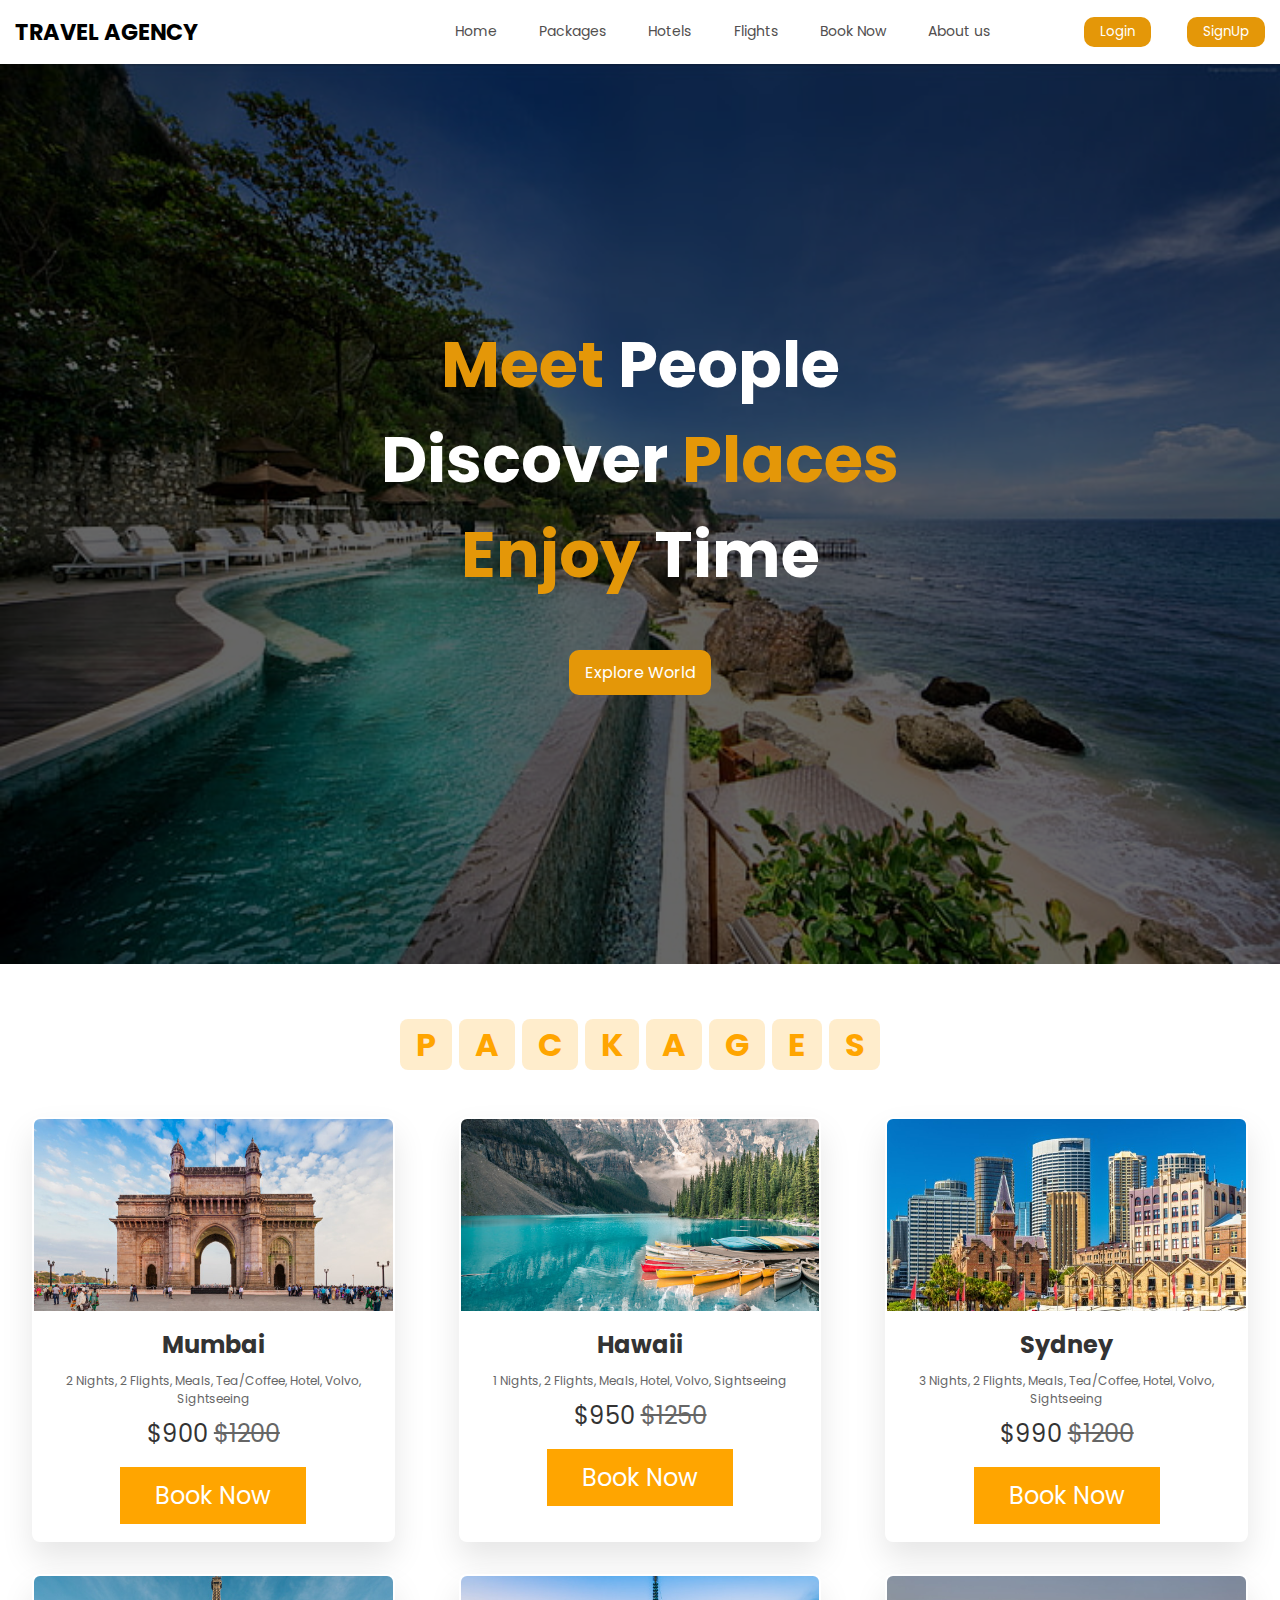
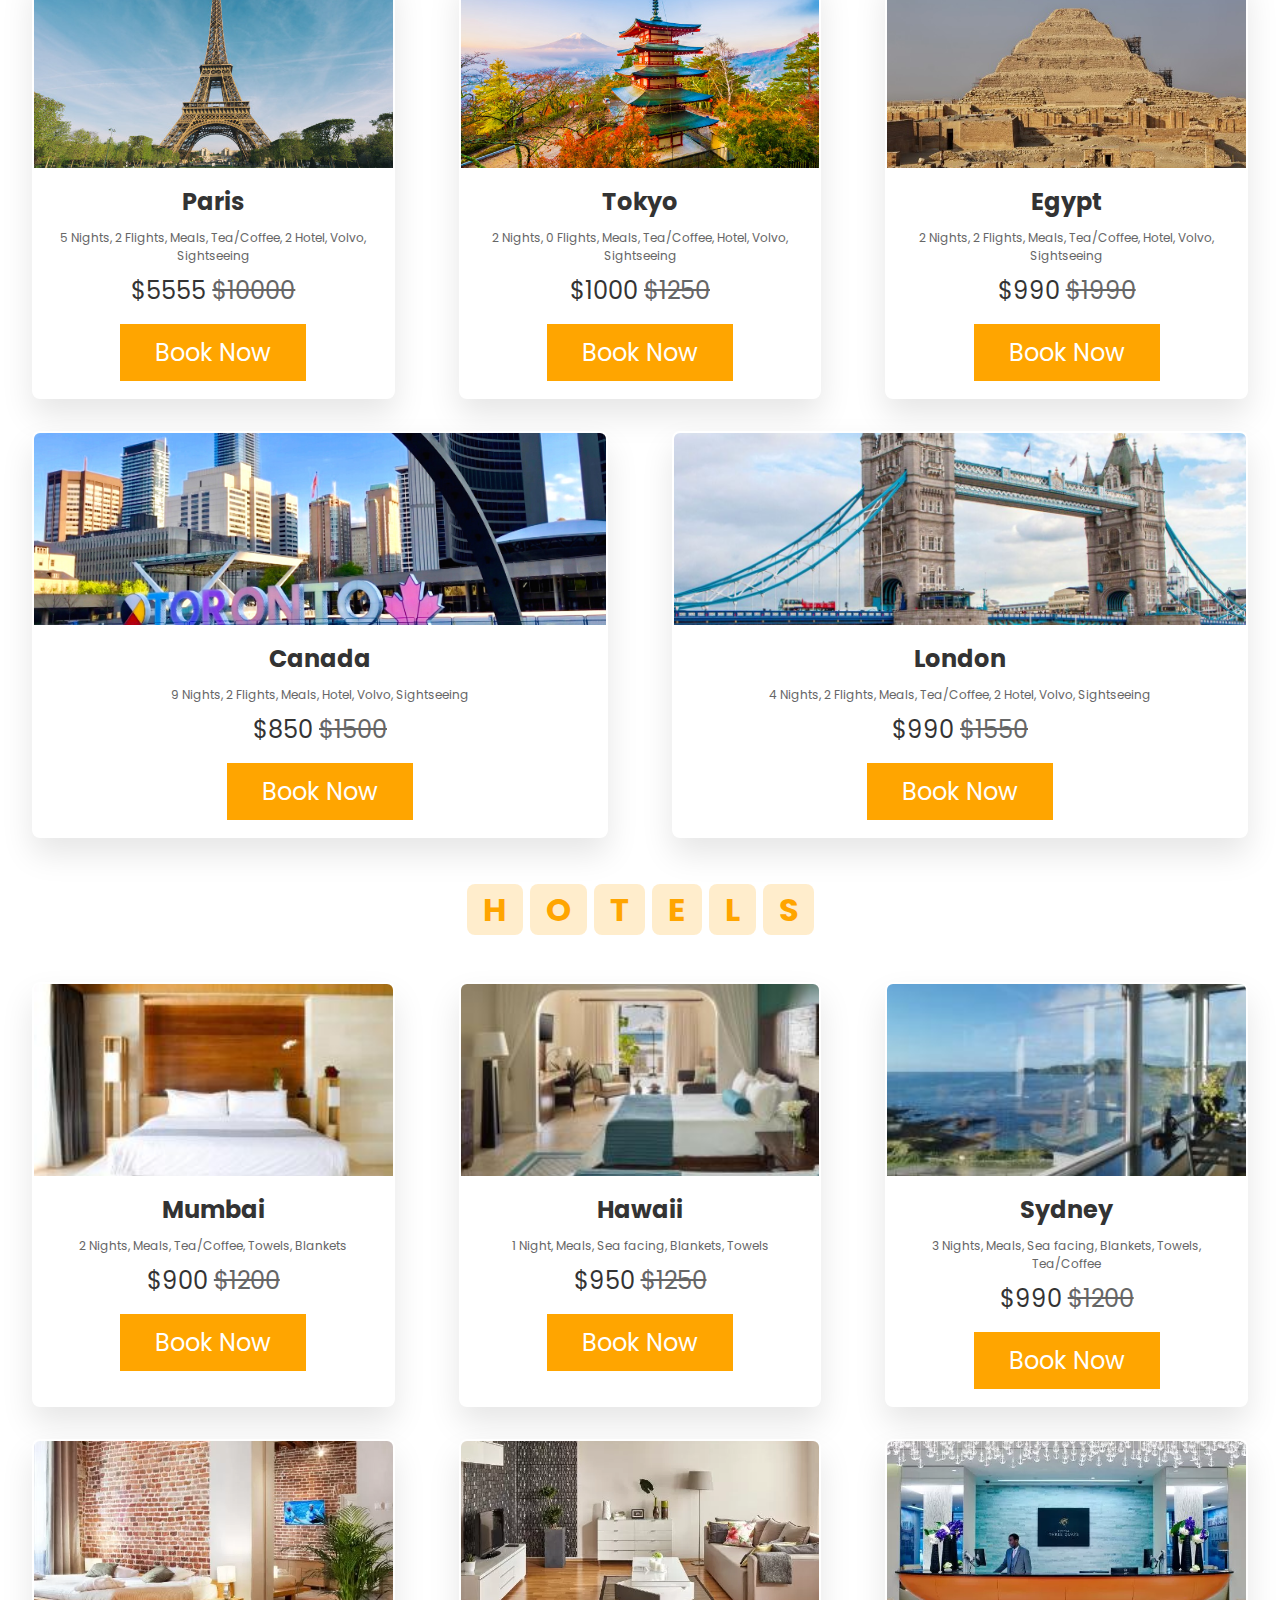
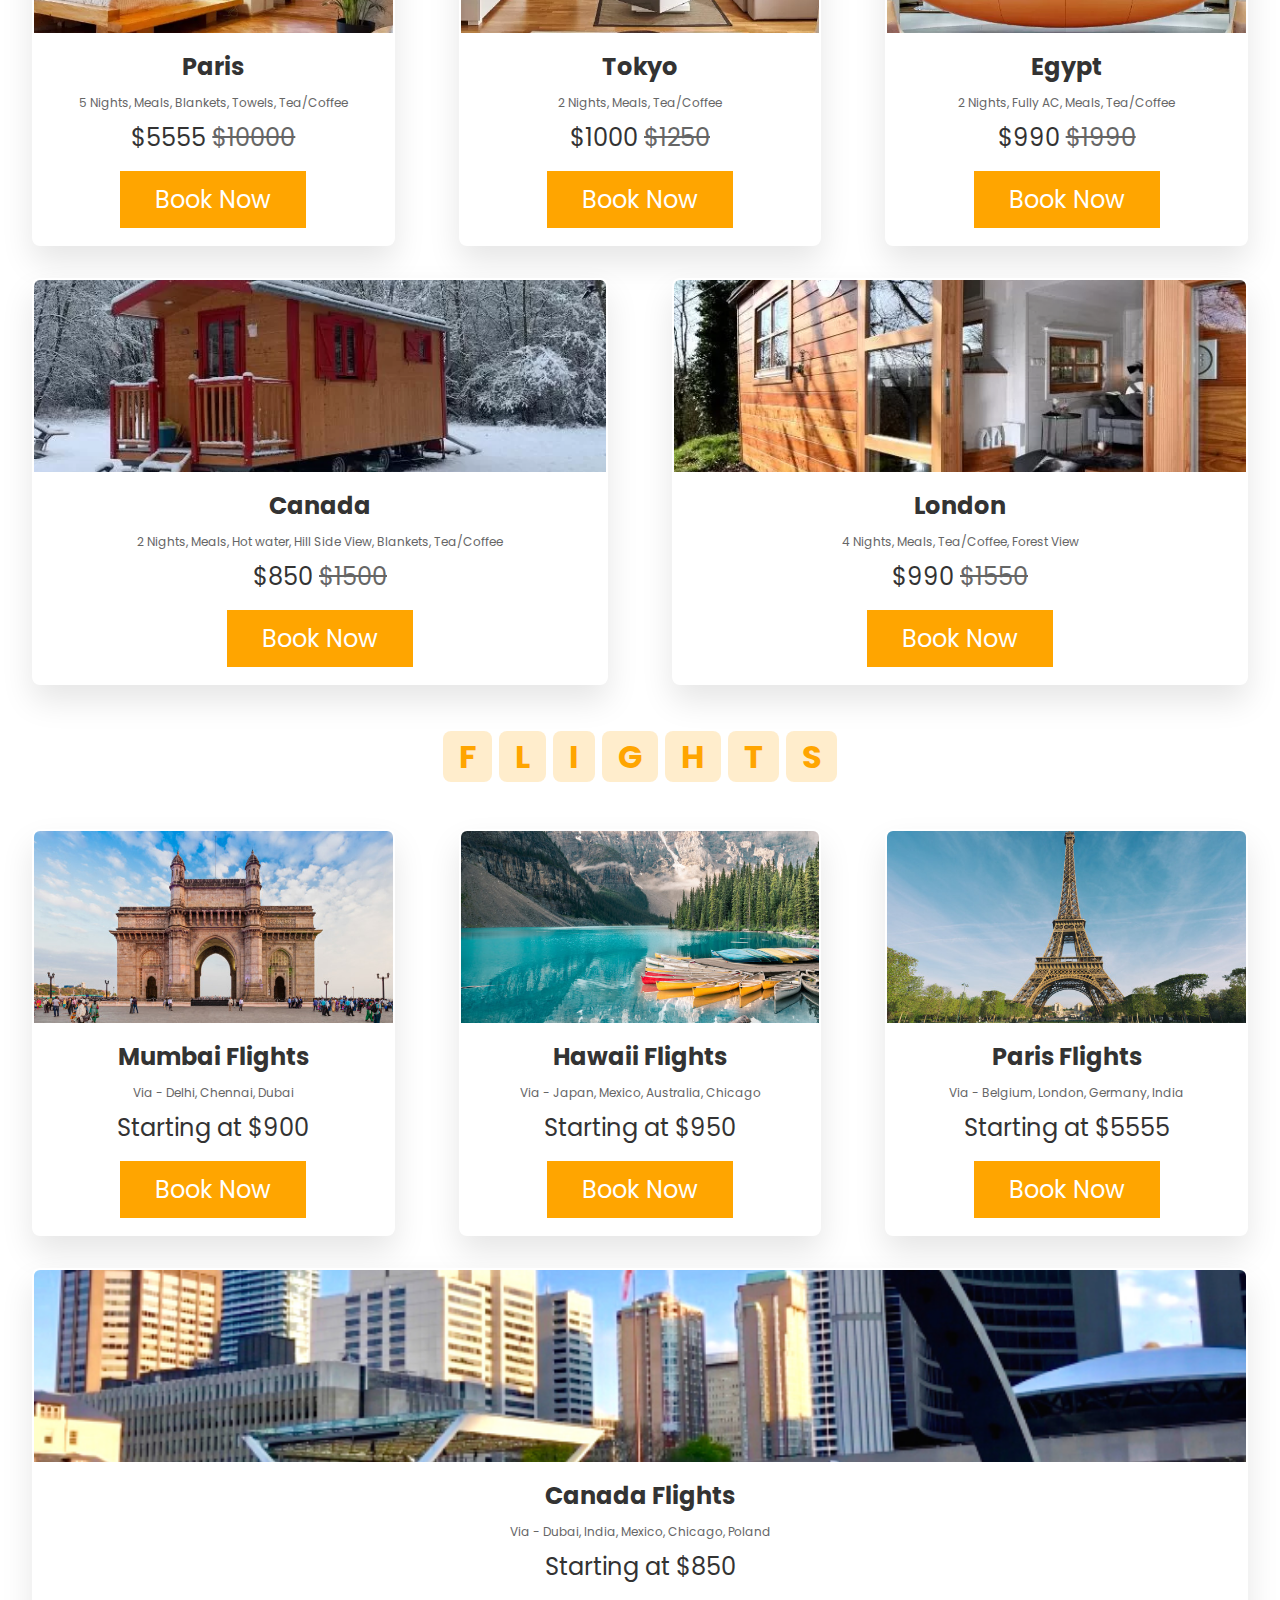
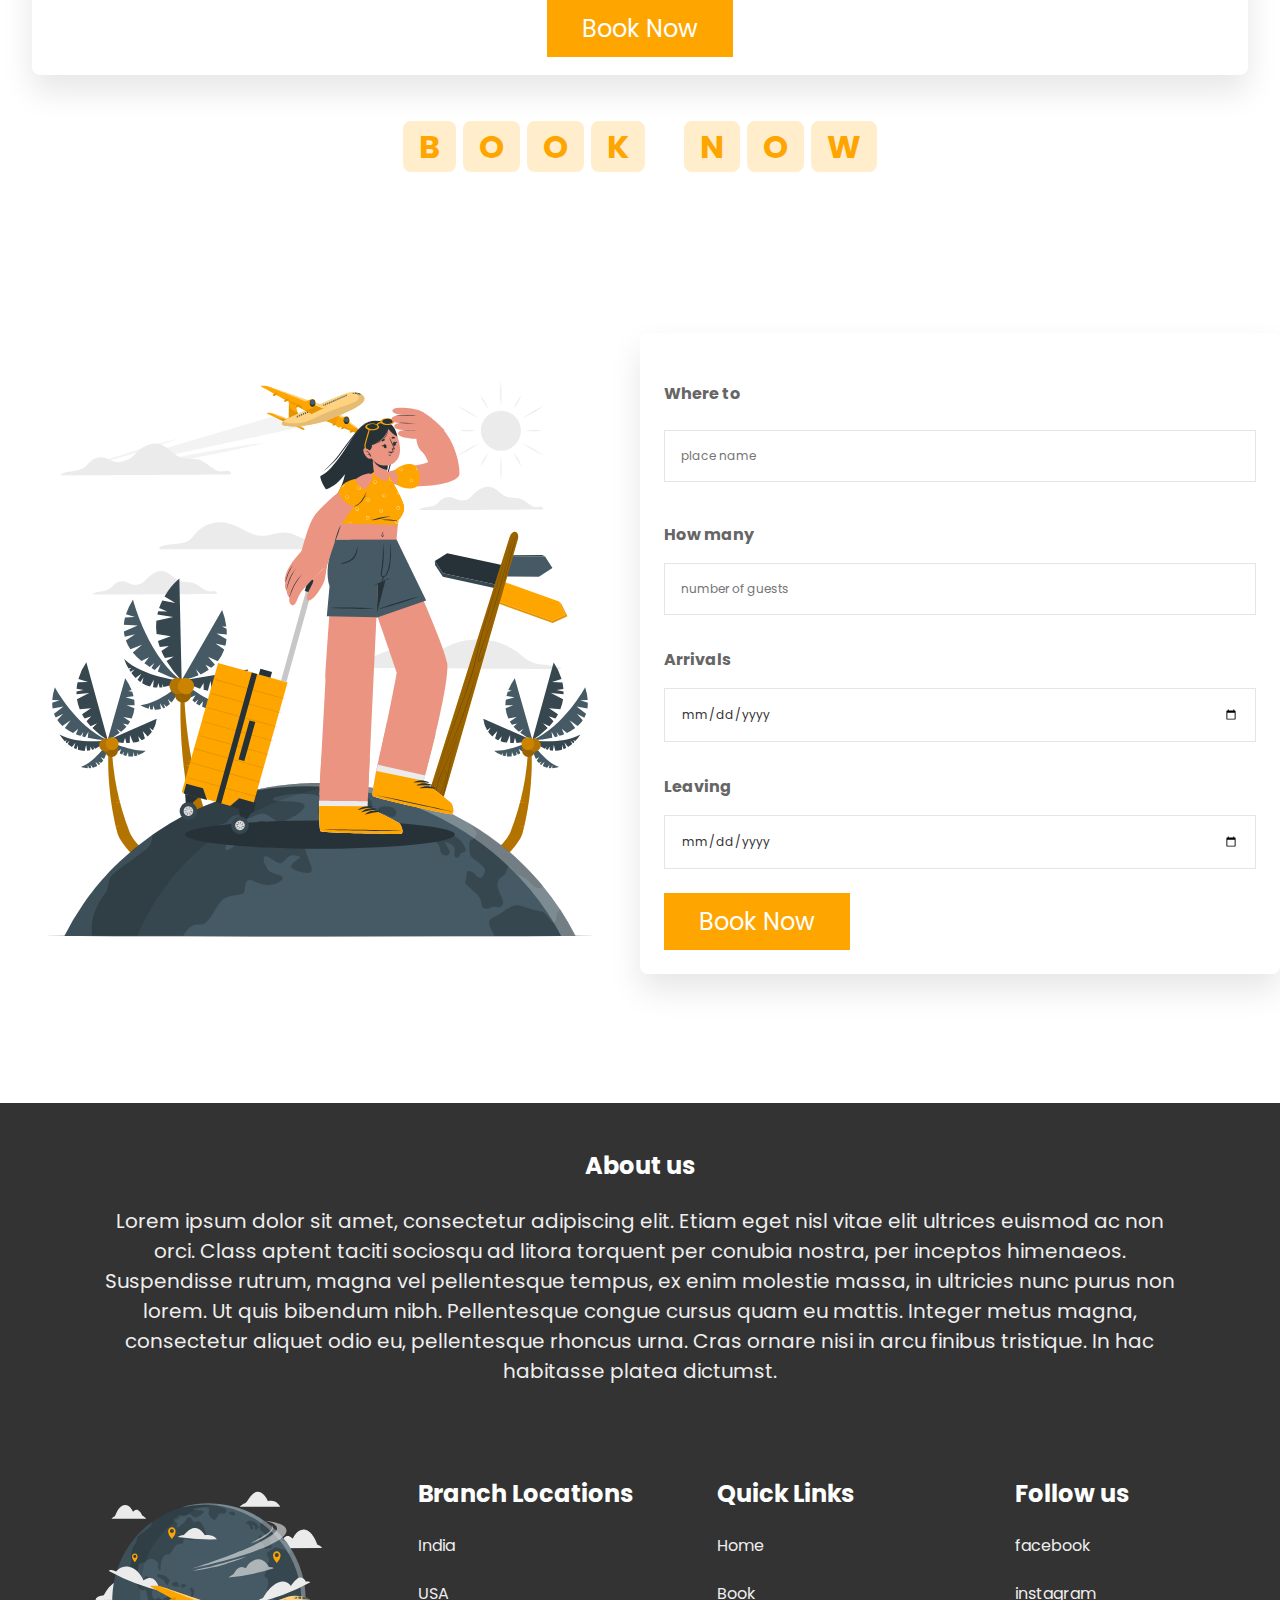
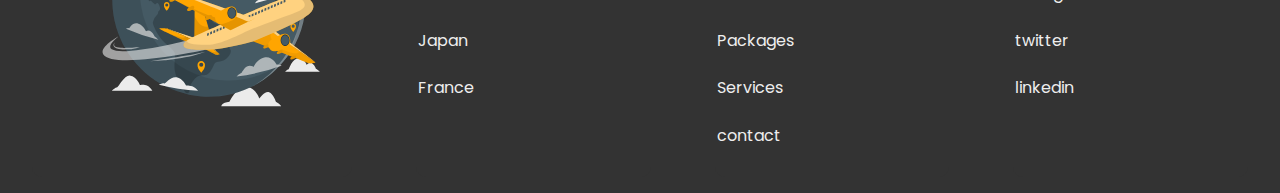
<file: index.html>
<!DOCTYPE html>
<html lang="en">
<head>
    <meta charset="UTF-8"/>
    <meta content="width=device-width, initial-scale=1" name="viewport"/>
    <title>Travel Agency</title>
    <link rel="stylesheet" href="style.css"/>
    <link rel="icon" type="image/x-icon" href="/images/favicon.svg">
    <link rel="stylesheet" href="login.css"/>
    <script src="script.js"></script>
</head>
<body>
<header>
    <div class="container">
        <div class="burger" onclick="burgerClick(0)">
            <span></span>
            <span></span>
            <span></span>
        </div>
        <div class="burger" style="display: none" onclick="burgerClick(1)">
            ❌
        </div>
        <div class="nav_bar">
            <div class="logo">
                <a onclick="homeClick()"><h4>TRAVEL AGENCY</h4></a>
            </div>

            <div class="menu_list">
                <a onclick="homeClick()">Home</a>
                <a href="#packages" onclick="homeClick()">Packages</a>
                <a href="#hotels" onclick="homeClick()">Hotels</a>
                <a href="#flights" onclick="homeClick()">Flights</a>
                <a href="#book" onclick="homeClick()">Book Now</a>
                <a href="#footer" onclick="homeClick()">About us</a>

                <a href="./cart.html"><img class="cart" src="images/cart.png"/></a>
                <button class="lg_btn 1" onclick="loginHandler()">Login</button>
                <button class="lg_btn 2" onclick="loginHandler(true)">SignUp</button>
            </div>
        </div>
    </div>
</header>

<!------------------------LOGIN------------------------------------------------->
<div id="id01" class="modal">

    <div class="modal-content animate">
        <div class="imgcontainer">
            <span onclick="document.getElementById('id01').style.display='none'" class="close" title="Close Modal">&times;</span>
            <img src="/images/avatar.png" alt="Avatar" class="avatar">
        </div>

        <div class="login-container">
            <label><b>Username</b></label>
            <input type="text" placeholder="Enter Username" name="uname" required>
            <label><b>Password</b></label>
            <input type="password" placeholder="Enter Password" name="psw" required>
            <div class="confirm-password" style="display: none">
                <label><b>Confirm Password</b></label>
                <input type="password" placeholder="Confirm Password" name="psw" required>
            </div>
            <span class="alert">❗ All field are required.</span>
            <span class="alert">❗ Password must be at least 8 characters.</span>
            <span class="alert">❗ Password must contain at least 1 number.</span>
            <span class="alert">❗ Password must contain at least 1 capital letter.</span>
            <span class="alert">❗ Password must contain at least 1 special character.</span>
            <span class="alert">❗ Passwords don't match.</span>
            <button class="login-button" onclick="popUpLoginHandler()">Login</button>
        </div>
    </div>
</div>

<div class="page1">
    <div class="slideshow-container">

        <div class="mySlides fade" style="display: block">
            <img src="images/travel1.jpg" style="width:100%">
        </div>

        <div class="mySlides fade">
            <img src="images/travel.jpg" style="width:100%">
        </div>

        <div class="mySlides fade">
            <img src="images/travel.jpeg" style="width:100%">
        </div>

    </div>
    <br>

    <div style="text-align:center; display: none">
        <span class="dot"></span>
        <span class="dot"></span>
        <span class="dot"></span>
    </div>

    <section class="home_section">
        <div class="overlay">
            <div class="container">
                <div class="home">
                    <h1><span>meet</span> people <br>discover <span>places</span> <br><span>enjoy</span> time</h1>
                    <div class="home_buttons">
                        <a href="#packages">
                            <button class="btn1">Explore World</button>
                        </a>
                    </div>
                </div>
            </div>
        </div>
    </section>

    <section class="packages" id="packages">

        <h1 class="heading">
            <span>P</span>
            <span>A</span>
            <span>C</span>
            <span>K</span>
            <span>A</span>
            <span>G</span>
            <span>E</span>
            <span>S</span>
        </h1>

        <div class="box-container">

            <div class="box"
                 onclick="packageOpenHandler(' Mumbai', '2 Nights, 2 Flights, Meals, Tea/Coffee, Hotel, Volvo, Sightseeing', '$900', 'images/mumbai.jpg')">
                <img src="images/mumbai.jpg" alt="">
                <div class="content">
                    <h3> Mumbai </h3>
                    <p>2 Nights, 2 Flights, Meals, Tea/Coffee, Hotel, Volvo, Sightseeing</p>
                    <div class="price"> $900 <span>$1200</span></div>
                    <a href="#" class="btn">Book Now</a>
                </div>
            </div>

            <div class="box"
                 onclick="packageOpenHandler(' Hawaii', '1 Nights, 2 Flights, Meals, Hotel, Volvo, Sightseeing', '$950', 'images/hawaii.jpg')">
                <img src="images/hawaii.jpg" alt="">
                <div class="content">
                    <h3> Hawaii </h3>
                    <p>1 Nights, 2 Flights, Meals, Hotel, Volvo, Sightseeing</p>
                    <div class="price"> $950 <span>$1250</span></div>
                    <a href="#" class="btn">Book Now</a>
                </div>
            </div>

            <div class="box"
                 onclick="packageOpenHandler(' Sydney ', '3 Nights, 2 Flights, Meals, Tea/Coffee, Hotel, Volvo, Sightseeing', '$990', 'images/sydney.jpg')">
                <img src="images/sydney.jpg" alt="">
                <div class="content">
                    <h3> Sydney </h3>
                    <p>3 Nights, 2 Flights, Meals, Tea/Coffee, Hotel, Volvo, Sightseeing</p>
                    <div class="price"> $990 <span>$1200</span></div>
                    <a href="#" class="btn">Book Now</a>
                </div>
            </div>

            <div class="box"
                 onclick="packageOpenHandler(' Paris ', '5 Nights, 2 Flights, Meals, Tea/Coffee, 2 Hotel, Volvo, Sightseeing', '$5555 ', 'images/paris.jpg')">
                <img src="images/paris.jpg" alt="">
                <div class="content">
                    <h3> Paris </h3>
                    <p>5 Nights, 2 Flights, Meals, Tea/Coffee, 2 Hotel, Volvo, Sightseeing</p>
                    <div class="price"> $5555 <span>$10000</span></div>
                    <a href="#" class="btn">Book Now</a>
                </div>
            </div>

            <div class="box"
                 onclick="packageOpenHandler(' Tokyo', '2 Nights, 0 Flights, Meals, Tea/Coffee, Hotel, Volvo, Sightseeing', '$1000', 'images/tokyo.jpg')">
                <img src="images/tokyo.jpg" alt="">
                <div class="content">
                    <h3> Tokyo </h3>
                    <p>2 Nights, 0 Flights, Meals, Tea/Coffee, Hotel, Volvo, Sightseeing</p>
                    <div class="price"> $1000 <span>$1250</span></div>
                    <a href="#" class="btn">Book Now</a>
                </div>
            </div>

            <div class="box"
                 onclick="packageOpenHandler(' Egypt', '2 Nights, 2 Flights, Meals, Tea/Coffee, Hotel, Volvo, Sightseeing', '$990', 'images/egypt.jpg')">
                <img src="images/egypt.jpg" alt="">
                <div class="content">
                    <h3> Egypt </h3>
                    <p>2 Nights, 2 Flights, Meals, Tea/Coffee, Hotel, Volvo, Sightseeing</p>
                    <div class="price"> $990 <span>$1990</span></div>
                    <a href="#" class="btn">Book Now</a>
                </div>
            </div>

            <div class="box"
                 onclick="packageOpenHandler(' Canada ', '9 Nights, 2 Flights, Meals, Hotel, Volvo, Sightseeing', '$850', 'images/canada.png')">
                <img src="images/canada.png" alt="">
                <div class="content">
                    <h3> Canada </h3>
                    <p>9 Nights, 2 Flights, Meals, Hotel, Volvo, Sightseeing</p>
                    <div class="price"> $850 <span>$1500</span></div>
                    <a href="#" class="btn">Book Now</a>
                </div>
            </div>

            <div class="box"
                 onclick="packageOpenHandler(' London ', '4 Nights, 2 Flights, Meals, Tea/Coffee, 2 Hotel, Volvo, Sightseeing', '$990', 'images/london.jpg')">
                <img src="images/london.jpg" alt="">
                <div class="content">
                    <h3> London </h3>
                    <p>4 Nights, 2 Flights, Meals, Tea/Coffee, 2 Hotel, Volvo, Sightseeing</p>
                    <div class="price"> $990 <span>$1550</span></div>
                    <a href="#" class="btn">Book Now</a>
                </div>
            </div>

        </div>

    </section>

    <section class="packages" id="hotels">

        <h1 class="heading">
            <span>H</span>
            <span>O</span>
            <span>T</span>
            <span>E</span>
            <span>L</span>
            <span>S</span>
        </h1>

        <div class="box-container">

            <div class="box"
                 onclick="packageOpenHandler(' Mumbai', '2 Nights, Meals, Tea/Coffee, Towels, Blankets', '$900', 'images/hotel1.jpeg')">
                <img src="images/hotel1.jpeg" alt="">
                <div class="content">
                    <h3> Mumbai </h3>
                    <p>2 Nights, Meals, Tea/Coffee, Towels, Blankets</p>
                    <div class="price"> $900 <span>$1200</span></div>
                    <a href="#" class="btn">Book Now</a>
                </div>
            </div>

            <div class="box"
                 onclick="packageOpenHandler(' Hawaii', '1 Nights, Meals, Sea facing, Blankets, Towels', '$950', 'images/hotel2.jpeg')">
                <img src="images/hotel2.jpeg" alt="">
                <div class="content">
                    <h3> Hawaii </h3>
                    <p>1 Night, Meals, Sea facing, Blankets, Towels</p>
                    <div class="price"> $950 <span>$1250</span></div>
                    <a href="#" class="btn">Book Now</a>
                </div>
            </div>

            <div class="box"
                 onclick="packageOpenHandler(' Sydney ', '3 Nights, Meals, Sea facing, Blankets, Towels, Tea/Coffee', '$990', 'images/hotel3.jpeg')">
                <img src="images/hotel3.jpeg" alt="">
                <div class="content">
                    <h3> Sydney </h3>
                    <p>3 Nights, Meals, Sea facing, Blankets, Towels, Tea/Coffee</p>
                    <div class="price"> $990 <span>$1200</span></div>
                    <a href="#" class="btn">Book Now</a>
                </div>
            </div>

            <div class="box"
                 onclick="packageOpenHandler(' Paris ', '5 Nights, Meals, Blankets, Towels, Tea/Coffee', '$5555 ', 'images/hotel4.webp')">
                <img src="images/hotel4.webp" alt="">
                <div class="content">
                    <h3> Paris </h3>
                    <p>5 Nights, Meals, Blankets, Towels, Tea/Coffee</p>
                    <div class="price"> $5555 <span>$10000</span></div>
                    <a href="#" class="btn">Book Now</a>
                </div>
            </div>

            <div class="box"
                 onclick="packageOpenHandler(' Tokyo', '2 Nights, Meals, Tea/Coffee', '$1000', 'images/hotel5.webp')">
                <img src="images/hotel5.webp" alt="">
                <div class="content">
                    <h3> Tokyo </h3>
                    <p>2 Nights, Meals, Tea/Coffee</p>
                    <div class="price"> $1000 <span>$1250</span></div>
                    <a href="#" class="btn">Book Now</a>
                </div>
            </div>

            <div class="box"
                 onclick="packageOpenHandler(' Egypt', '2 Nights, Fully AC, Meals, Tea/Coffee', '$990', 'images/hotel6.webp')">
                <img src="images/hotel6.webp" alt="">
                <div class="content">
                    <h3> Egypt </h3>
                    <p>2 Nights, Fully AC, Meals, Tea/Coffee</p>
                    <div class="price"> $990 <span>$1990</span></div>
                    <a href="#" class="btn">Book Now</a>
                </div>
            </div>

            <div class="box"
                 onclick="packageOpenHandler(' Canada ', '2 Nights, Meals, Hot water, Hill Side View, Blankets, Tea/Coffee', '$850', 'images/hotel7.webp')">
                <img src="images/hotel7.webp" alt="">
                <div class="content">
                    <h3> Canada </h3>
                    <p>2 Nights, Meals, Hot water, Hill Side View, Blankets, Tea/Coffee</p>
                    <div class="price"> $850 <span>$1500</span></div>
                    <a href="#" class="btn">Book Now</a>
                </div>
            </div>

            <div class="box"
                 onclick="packageOpenHandler(' London ', '4 Nights, Meals, Tea/Coffee', '$990', 'images/hotel8.webp')">
                <img src="images/hotel8.webp" alt="">
                <div class="content">
                    <h3> London </h3>
                    <p>4 Nights, Meals, Tea/Coffee, Forest View</p>
                    <div class="price"> $990 <span>$1550</span></div>
                    <a href="#" class="btn">Book Now</a>
                </div>
            </div>

        </div>
    </section>

    <section class="packages" id="flights">

        <h1 class="heading">
            <span>F</span>
            <span>L</span>
            <span>I</span>
            <span>G</span>
            <span>H</span>
            <span>T</span>
            <span>S</span>
        </h1>

        <div class="box-container">

            <div class="box"
                 onclick="packageOpenHandler(' Mumbai Flights', 'Via - Delhi, Chennai, Dubai', '$900', 'images/mumbai.jpg')">
                <img src="images/mumbai.jpg" alt="">
                <div class="content">
                    <h3> Mumbai Flights</h3>
                    <p>Via - Delhi, Chennai, Dubai</p>
                    <div class="price">Starting at $900</div>
                    <a href="#" class="btn">Book Now</a>
                </div>
            </div>

            <div class="box"
                 onclick="packageOpenHandler(' Hawaii Flights', 'Via - Japan, Mexico, Australia, Chicago', '$950', 'images/hotel2.jpeg')">
                <img src="images/hawaii.jpg" alt="">
                <div class="content">
                    <h3> Hawaii Flights</h3>
                    <p>Via - Japan, Mexico, Australia, Chicago</p>
                    <div class="price">Starting at $950</div>
                    <a href="#" class="btn">Book Now</a>
                </div>
            </div>

            <div class="box"
                 onclick="packageOpenHandler(' Paris Flights', 'Via - Belgium, London, Germany, India', '$5555 ', 'images/paris.jpg')">
                <img src="images/paris.jpg" alt="">
                <div class="content">
                    <h3> Paris Flights</h3>
                    <p>Via - Belgium, London, Germany, India</p>
                    <div class="price">Starting at $5555</div>
                    <a href="#" class="btn">Book Now</a>
                </div>
            </div>

            <div class="box"
                 onclick="packageOpenHandler(' Canada Flights', 'Via - Dubai, India, Mexico, Chicago, Poland', '$850', 'images/canada.png')">
                <img src="images/canada.png" alt="">
                <div class="content">
                    <h3> Canada Flights</h3>
                    <p>Via - Dubai, India, Mexico, Chicago, Poland</p>
                    <div class="price">Starting at $850</div>
                    <a href="#" class="btn">Book Now</a>
                </div>
            </div>

        </div>
    </section>

    <section class="book" id="book">

        <h1 class="heading">
            <span>B</span>
            <span>O</span>
            <span>O</span>
            <span>K</span>
            <span class="space"></span>
            <span>N</span>
            <span>O</span>
            <span>W</span>
        </h1>

        <div class="row">

            <div class="image">
                <img src="images/book-img.svg" alt="">
            </div>

            <form action="#">
                <div class="inputBox">
                    <h3>Where to</h3>
                    <input type="text" placeholder="place name">
                </div>
                <div class="inputBox">
                    <h3>How many</h3>
                    <input type="number" placeholder="number of guests">
                </div>
                <div class="inputBox">
                    <h3>Arrivals</h3>
                    <input type="date">
                </div>
                <div class="inputBox">
                    <h3>Leaving</h3>
                    <input type="date">
                </div>
                <input type="submit" class="btn" value="Book Now">
            </form>

        </div>
    </section>

    <section class="footer" id="footer">
        <div class="box-container">
            <div class="box" style="text-align: center">
                <h3>About us</h3>
                <p style="margin: auto; width: 90%">Lorem ipsum dolor sit amet, consectetur adipiscing elit. Etiam eget
                    nisl
                    vitae elit ultrices euismod ac non orci. Class aptent taciti sociosqu ad litora torquent per conubia
                    nostra, per inceptos himenaeos. Suspendisse rutrum, magna vel pellentesque tempus, ex enim molestie
                    massa, in ultricies nunc purus non lorem. Ut quis bibendum nibh. Pellentesque congue cursus quam eu
                    mattis. Integer metus magna, consectetur aliquet odio eu, pellentesque rhoncus urna. Cras ornare
                    nisi in
                    arcu finibus tristique. In hac habitasse platea dictumst.</p>
            </div>
        </div>
        <div class="box-container">
            <div class="box">
                <img src="images/plane.svg" style="width: 350px; height:30vh"/>
            </div>
            <div class="box">
                <h3>Branch Locations</h3>
                <a href="#">India</a>
                <a href="#">USA</a>
                <a href="#">Japan</a>
                <a href="#">France</a>
            </div>
            <div class="box">
                <h3>Quick Links</h3>
                <a href="#">Home</a>
                <a href="#">Book</a>
                <a href="#">Packages</a>
                <a href="#">Services</a>
                <a href="#">contact</a>
            </div>
            <div class="box">
                <h3>Follow us</h3>
                <a href="#">facebook</a>
                <a href="#">instagram</a>
                <a href="#">twitter</a>
                <a href="#">linkedin</a>
            </div>

        </div>

    </section>
</div>
<!------------------------page2-------------------------------------->
<div class="page2" style="display: none">
    <div class="packages" id="mumbai">
        <div class="box-container">
            <div class="box">
                <div class="slideshow-container">
                    <img id="imageP2" src="images/mumbai.jpg" style="height: 55vh;">
                </div>
                <br>
                <div class="content">
                    <h3 id="heading3"> Mumbai </h3>
                    <h4 id="heading4">About package: <span style="font-weight: lighter">2 Nights, 2 Flights, Meals, Tea/Coffee, Hotel, Volvo, Sightseeing</span>
                    </h4>
                    <div id="P1" class="price"> $900 <span>$1200</span></div>
                    <a href="./cart.html" class="btn" onclick="handleBookNow()">Book Now</a>
                </div>
            </div>
        </div>
    </div>
</div>

</body>
</html>
</file>
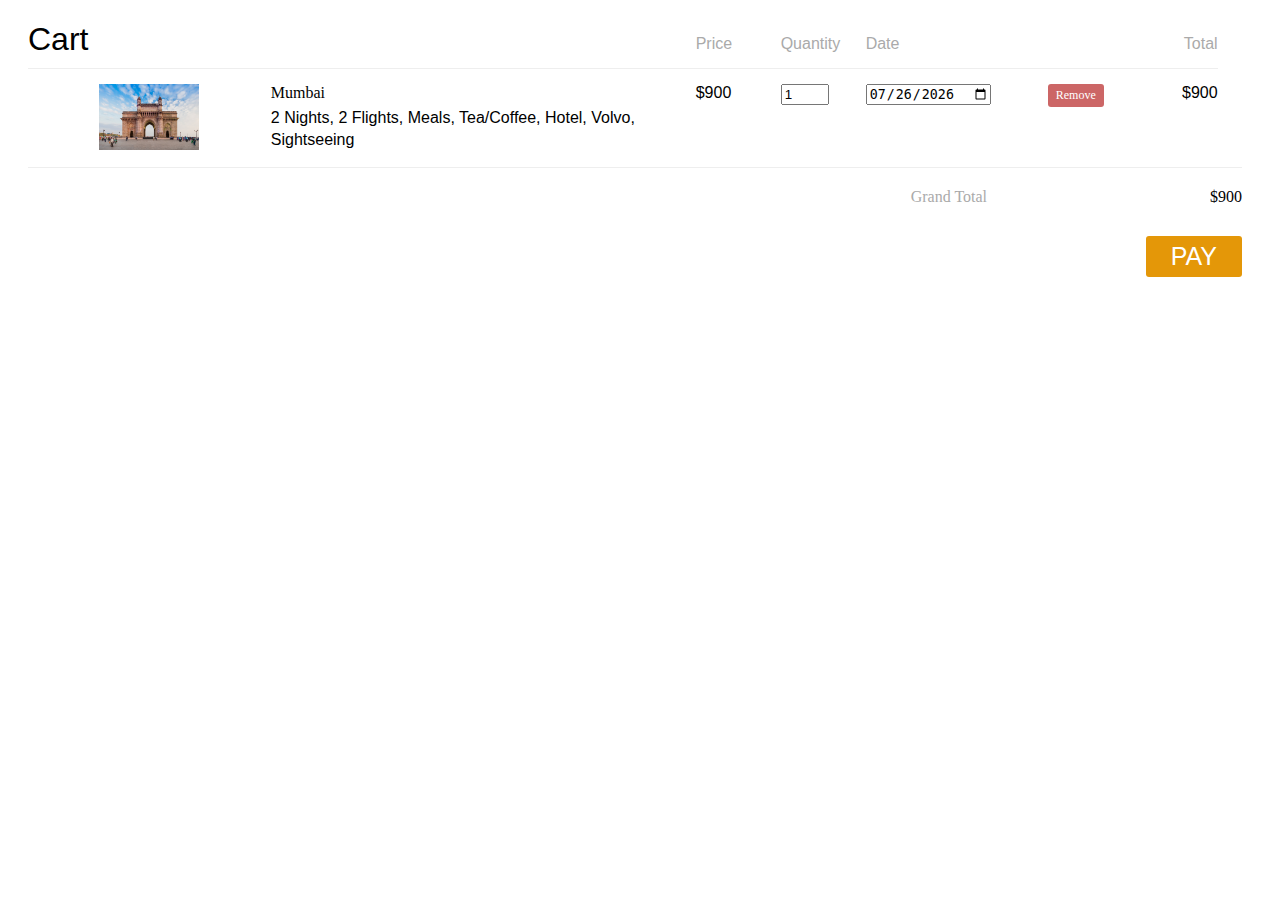
<file: cart.html>
<!DOCTYPE html>
<html lang="en">
<head>
    <meta charset="UTF-8">
    <meta content="width=device-width, initial-scale=1" name="viewport"/>
    <link rel="stylesheet" href="cart.css"/>
    <script src="script.js"></script>
    <title>Cart</title>
</head>
<body>
<h1>Cart</h1>

<div class="shopping-cart">

    <div class="column-labels">
        <label class="product-image">Image</label>
        <label class="product-details">Product</label>
        <label class="product-price">Price</label>
        <label class="product-quantity">Quantity</label>
        <label class="product-date">Date</label>
        <label class="product-removal">Remove</label>
        <label class="product-line-price">Total</label>
    </div>

    <div id="product">
    </div>


    <div class="totals">
        <div class="totals-item totals-item-total">
            <label>Grand Total</label>
            <div class="totals-value" id="grand-total"></div>
        </div>
    </div>

    <a href="./index.html"><button class="checkout" onclick="pay()">PAY</button></a>

</div>
</body>
</html>
</file>
<file: style.css>
/*  import google fonts */
@import url('https://fonts.googleapis.com/css2?family=Poppins:wght@400;500;600;700&family=Work+Sans:ital,wght@0,400;0,500;1,300&display=swap');

:root {
    --orange: #ffa500;
}

* {
    margin: 0;
    padding: 0;
    border: none;
    outline: none;
    scroll-behavior: smooth;
    text-decoration: none;
    box-sizing: border-box;
    font-family: "Poppins", sans-serif;
}

body::-webkit-scrollbar {
    display: none;
}

.btn {
    display: inline-block;
    margin-top: 1rem;
    background: var(--orange);
    color: #fff;
    padding: .5rem 2rem;
    border: .2rem solid var(--orange);
    cursor: pointer;
    font-size: 1.5rem;
}

.btn:hover {
    background: rgba(255, 165, 0, .2);
    color: var(--orange);
}

.burger {
    display: none;
}

.container {
    width: 100%;
    margin: auto;
}

.nav_bar {
    padding: 15px;
    display: flex;
    align-items: center;
    justify-content: space-between;
}

.logo {
    display: flex;
    align-items: center;
    font-size: 1.4rem;
}

.heading {
    text-align: center;
    padding: 2rem 0
}

.heading span {
    font-size: 2rem;
    background: rgba(255, 165, 0, .2);
    color: var(--orange);
    border-radius: .5rem;
    padding: .2rem 1rem;
}

.heading span.space {
    background: none;
}

/* menu list style */
.menu_list a {
    margin: 1.2rem;
    font-size: 14px;
    color: rgb(82, 79, 79);
}

.lg_btn {
    margin-left: 2rem;
    padding: 5px 1rem;
    border-radius: 10px;
    color: #fff;
    background: rgb(228, 151, 8);
    cursor: pointer;
}

.cart {
    display: none;
    height: 25px;
    width: 25px;
    margin-left: 2rem
}

.cart:hover {
    cursor: pointer;
}

.menu_list a:hover {
    color: #000;
}

/* Home section style */
.home_section {
    position: absolute;
    top: 64px;
    width: 100%;
    background-size: cover;
    height: 100vh;
}

.overlay {
    height: 100%;
    background: rgba(0, 0, 0, 0.6);
}

.home {
    height: 100vh;
    display: flex;
    flex-direction: column;
    align-items: center;
    justify-content: center;
    text-align: center;
}

.home h1 {
    font-size: 4rem;
    color: #fff;
    text-transform: capitalize;
}

.home span {
    color: rgb(228, 151, 8);
}

.home_buttons {
    margin-top: 2rem;
}

.home_buttons button {
    padding: 10px 1rem;
    border-radius: 10px;
    margin: 1rem;
    cursor: pointer;
    font-size: 1rem;
}

.home_buttons button i {
    margin-right: 10px;
}

.home_buttons .btn1 {
    background: rgb(228, 151, 8);
    color: #fff;
}

/* services */
.services {
    position: absolute;
    top: 100vh;
    width: 100%;
    background: rgb(223, 223, 223);
    padding: 2rem 1rem;
}

.services .title {
    text-align: center;
}

.title h1 {
    font-size: 2rem;
    text-transform: capitalize;
}

.title span {
    color: rgb(228, 151, 8);
}

.title .slogan {
    font-size: 1rem;
    color: gray;
}

.services_boxes {
    display: flex;
    align-items: center;
    justify-content: center;
    margin-top: 1rem;
}

.box {
    width: 320px;
    background: #fff;
    margin: 1rem 2rem;
    text-align: center;
    border-radius: 10px;
    border: 2px solid transparent;
    box-shadow: 1px 30px 20px rgba(0, 0, 0, 0.1);
}

.box i {
    font-size: 4rem;
    color: rgb(228, 151, 8);
    margin-bottom: 2rem;
}

.box p {
    color: gray;
    margin-top: 10px;
}

.box:hover, .br {
    border: 2px solid rgb(228, 151, 8);
    cursor: pointer;
}

/*-----------------slider------------------------------------------*/

* {
    box-sizing: border-box;
}

body {
    font-family: Verdana, sans-serif;
}

.mySlides {
    display: none;
}

img {
    height: 100vh;
    vertical-align: middle;
}

/* Slideshow container */
.slideshow-container {
    width: 100%;
    position: relative;
    margin: auto;
}

/* Caption text */
.text {
    color: #f2f2f2;
    font-size: 15px;
    padding: 8px 12px;
    position: absolute;
    bottom: 8px;
    width: 100%;
    text-align: center;
}

/* Number text (1/3 etc) */
.numbertext {
    color: #f2f2f2;
    font-size: 12px;
    padding: 8px 12px;
    position: absolute;
    top: 0;
}

/* The dots/bullets/indicators */
.dot {
    height: 15px;
    width: 15px;
    margin: 0 2px;
    background-color: #bbb;
    border-radius: 50%;
    display: inline-block;
    transition: background-color 0.6s ease;
}

.active {
    background-color: #717171;
}

/* Fading animation */
.fade {
    animation-name: fade;
    animation-duration: 1.5s;
}

@keyframes fade {
    from {
        opacity: .4
    }
    to {
        opacity: 1
    }
}

/* On smaller screens, decrease text size */
@media only screen and (max-width: 300px) {
    .text {
        font-size: 11px
    }
}

/*-----------------------packages-----------------------------*/
.packages .box-container {
    display: flex;
    flex-wrap: wrap;
}

.packages .box-container .box {
    flex: 1 1 20rem;
    border-radius: .5rem;
    overflow: hidden;
    box-shadow: 0 1rem 2rem rgba(0, 0, 0, .1);
}

.packages .box-container .box img {
    height: 12rem;
    width: 100%;
    object-fit: cover;
}

.packages .box-container .box .content {
    padding: 1rem;
}

.packages .box-container .box .content h3 {
    font-size: 1.5rem;
    color: #333;
}

.packages .box-container .box .content p {
    font-size: 12px;
    color: #666;
}

.packages .box-container .box .content .price {
    font-size: 1.5rem;
    color: #333;
    padding-top: .5rem;
}

.packages .box-container .box .content .price span {
    color: #666;
    font-size: 1.5rem;
    text-decoration: line-through;
}

/*----------------------------------book----------------------------------------*/
.book .row {
    display: flex;
    align-items: center;
}

.book .row .image {
    flex: 1 1 40rem;
}

.book .row .image img {
    width: 100%;
}

.book .row form {
    flex: 1 1 40rem;
    padding: 1.5rem;
    box-shadow: 0 1rem 2rem rgba(0, 0, 0, .1);
    border-radius: .5rem;
}

.book .row form .inputBox {
    padding: .5rem 0;
}

.book .row form .inputBox input {
    width: 100%;
    padding: 1rem;
    border: .1rem solid rgba(0, 0, 0, .1);
    font-size: 12px;
    color: #333;
    text-transform: none;
}

.book .row form .inputBox h3 {
    font-size: 1rem;
    padding: 1rem 0;
    color: #666;
}

/*----------------------footer-----------------------------*/
.footer {
    background: #333;
}

.footer .box-container {
    display: flex;
}

.footer .box:hover {
    cursor: initial;
    border: none;
}

.footer .box-container .box {
    padding: 1rem 0;
    flex: 1 1 25rem;
    background: #333;
    text-align: left;
    box-shadow: none;
}

.footer .box-container .box h3 {
    font-size: 1.5rem;
    padding: .7rem 0;
    color: #fff;
}

.footer .box-container .box p {
    font-size: 20px;
    padding: .7rem 0;
    color: #eee;
}

.footer .box-container .box a {
    display: block;
    font-size: 1rem;
    padding: .7rem 0;
    color: #eee;
}

.footer .box-container .box a:hover {
    color: var(--orange);
    text-decoration: underline;
}

.footer .credit {
    text-align: center;
    padding: 2rem 1rem;
    margin-top: 1rem;
    font-size: 2rem;
    font-weight: normal;
    color: #fff;
    border-top: .1rem solid rgba(255, 255, 255, .2);
}

.footer .credit span {
    color: var(--orange);
}

@media only screen and (max-width: 600px) {
    .burger {
        display: grid;
        position: absolute;
        right: 0;
        z-index: 1;
        margin: 10px;
    }
    .burger span {
        background-color: var(--orange);
        color: var(--orange);
        width: 40px;
        display: inline-block;
        margin: 2px;
        border-radius: 20px;
        height: 5px;
    }
    .nav_bar {
        display: none;
        position: absolute;
        height: 100vh;
        background-color: #ffffff;
        z-index: 1;
    }
    .lg_btn {
        margin: 1rem;
    }
    .menu_list {
        display: grid;
    }
    .home_section {
        top: 0;
    }
    .footer .box-container {
        display: block;
    }
    .footer .box-container .box {
        text-align: center;
    }
    .heading span {
        padding: .2rem 0.5rem;
    }
    .book .row form {
        display: grid;
    }
    .row .image {
        display: none;
    }
}

@media screen and (min-width: 600px) and (max-width: 1024px) and (orientation:portrait) {
    .burger {
        display: grid;
        position: absolute;
        right: 0;
        z-index: 1;
        margin: 10px;
    }
    .burger span {
        background-color: var(--orange);
        color: var(--orange);
        width: 40px;
        display: inline-block;
        margin: 2px;
        border-radius: 20px;
        height: 5px;
    }
    .nav_bar {
        display: none;
        position: absolute;
        height: 100vh;
        width: 40%;
        background-color: #ffffff;
        z-index: 1;
    }
    .logo {
        font-size: 2rem;
    }
    .lg_btn {
        margin: 1rem;
        font-size: 20px;
    }
    .menu_list a {
        font-size: 18px;
    }
    .menu_list {
        display: grid;
    }
    .home_section {
        top: 0;
    }
    .footer .box-container {
        display: block;
    }
    .footer .box-container .box {
        text-align: center;
        width: auto;
    }
    .heading span {
        padding: .2rem 0.5rem;
    }
    .book .row form {
        display: grid;
    }
    .row .image {
        display: none;
    }
    .footer .box-container .box a {
        font-size: 1.5rem;
    }
    .footer .box-container .box h3 {
        font-size: 2rem;
    }
}
</file>
<file: login.css>
body {
    font-family: Arial, Helvetica, sans-serif;
}

/* Full-width input fields */
input[type=text], input[type=password] {
    width: 100%;
    padding: 12px 20px;
    margin: 8px 0;
    display: inline-block;
    border: 1px solid #ccc;
    box-sizing: border-box;
}

/* Set a style for all buttons */
.login-button {
    background-color: #e49708;
    color: white;
    padding: 14px 20px;
    margin: 8px 0;
    border: none;
    cursor: pointer;
    width: 100%;
}

.login-button:hover {
    opacity: 0.8;
}

/* Extra styles for the cancel button */
.cancelbtn {
    width: auto;
    padding: 10px 18px;
    background-color: #f44336;
}

/* Center the image and position the close button */
.imgcontainer {
    text-align: center;
    margin: 24px 0 12px 0;
    position: relative;
}

img.avatar {
    height: 20vh;
    border-radius: 50%;
}

.login-container {
    padding: 16px;
}

span.psw {
    float: right;
    padding-top: 16px;
}


.modal {
    display: none;
    position: fixed;
    z-index: 1;
    left: 0;
    top: 0;
    width: 100%;
    height: 100%;
    overflow: auto;
    background-color: rgb(0, 0, 0);
    background-color: rgba(0, 0, 0, 0.4);
    padding-top: 60px;
}


.modal-content {
    background-color: #fefefe;
    margin: 5% auto 15% auto;
    border: 1px solid #888;
    width: 60%;
}


.close {
    position: absolute;
    right: 25px;
    top: 0;
    color: #000;
    font-size: 35px;
    font-weight: bold;
}

.close:hover,
.close:focus {
    color: red;
    cursor: pointer;
}


.animate {
    -webkit-animation: animatezoom 0.6s;
    animation: animatezoom 0.6s
}

.alert {
    color: #f44336;
    display: none;
}

@-webkit-keyframes animatezoom {
    from {
        -webkit-transform: scale(0)
    }
    to {
        -webkit-transform: scale(1)
    }
}

@keyframes animatezoom {
    from {
        transform: scale(0)
    }
    to {
        transform: scale(1)
    }
}

/* Change styles for span and cancel button on extra small screens */
@media screen and (max-width: 300px) {
    span.psw {
        display: block;
        float: none;
    }

    .cancelbtn {
        width: 100%;
    }
}

@media only screen and (max-width: 600px) {
    .modal-content {
        width: 100%;
    }

    .alert {
        font-size: 12px;
    }
}

@media screen and (min-width: 600px) and (max-width: 1024px) and (orientation: portrait) {
    .modal-content {
        width: 80%;
    }

    .alert {
        font-size: 18px;
    }

    .login-container {
        font-size: 20px;
    }

    input {
        font-size: 18px;
    }

    .login-button {
        font-size: 25px;
    }
}
</file>
<file: cart.css>
.product-image {
    float: left;
    width: 20%;
}

.product-details {
    float: left;
    width: 35%;
}

.product-price {
    float: left;
    width: 7%;
}

.product-quantity {
    float: left;
    width: 7%;
}

.product-date {
    float: left;
    width: 15%;
}

.product-removal {
    float: left;
    width: 7%;
}

.product-line-price {
    float: left;
    width: 7%;
    text-align: right;
}

/* This is used as the traditional .clearfix class */
.group:before, .shopping-cart:before,
.column-labels:before,
.product:before,
.totals-item:before,
.group:after,
.shopping-cart:after,
.column-labels:after,
.product:after,
.totals-item:after {
    content: "";
    display: table;
}

.group:after, .shopping-cart:after,
.column-labels:after,
.product:after,
.totals-item:after {
    clear: both;
}

.group, .shopping-cart,
.column-labels,
.product,
.totals-item {
    zoom: 1;
}

/* Body/Header stuff */
body {
    padding: 0px 30px 30px 20px;
    font-family: "HelveticaNeue-Light", "Helvetica Neue Light", "Helvetica Neue", Helvetica, Arial, sans-serif;
    font-weight: 100;
}

h1 {
    font-weight: 100;
}

label {
    color: #aaa;
}

.shopping-cart {
    margin-top: -45px;
}

/* Column headers */
.column-labels label {
    padding-bottom: 15px;
    margin-bottom: 15px;
    border-bottom: 1px solid #eee;
}

.column-labels .product-image,
.column-labels .product-details,
.column-labels .product-removal {
    text-indent: -9999px;
}

/* Product entries */
.product {
    margin-bottom: 20px;
    padding-bottom: 10px;
    border-bottom: 1px solid #eee;
}

.product .product-image {
    text-align: center;
}

.product .product-image img {
    width: 100px;
}

.product .product-details .product-title {
    margin-right: 20px;
    font-family: "HelveticaNeue-Medium", "Helvetica Neue Medium";
}

.product .product-details .product-description {
    margin: 5px 20px 5px 0;
    line-height: 1.4em;
}

.product .product-quantity input {
    width: 40px;
}

.product .remove-product {
    border: 0;
    padding: 4px 8px;
    background-color: #c66;
    color: #fff;
    font-family: "HelveticaNeue-Medium", "Helvetica Neue Medium";
    font-size: 12px;
    border-radius: 3px;
}

.product .remove-product:hover {
    background-color: #a44;
}

/* Totals section */
.totals .totals-item {
    float: right;
    clear: both;
    width: 100%;
    margin-bottom: 10px;
}

.totals .totals-item label {
    float: left;
    clear: both;
    width: 79%;
    text-align: right;
}

.totals .totals-item .totals-value {
    float: right;
    width: 21%;
    text-align: right;
}

.totals .totals-item-total {
    font-family: "HelveticaNeue-Medium", "Helvetica Neue Medium";
}

.checkout {
    float: right;
    border: 0;
    margin-top: 20px;
    padding: 6px 25px;
    background-color: #e49708;
    color: #fff;
    font-size: 25px;
    border-radius: 3px;
}

.checkout:hover {
    cursor: pointer;
    background-color: #fff;
    color: #e49708;
    border: solid 1px #e49708;
}

/* Make adjustments for tablet */
@media screen and (max-width: 650px) {
    .shopping-cart {
        margin: 0;
        padding-top: 20px;
        border-top: 1px solid #eee;
    }

    .column-labels {
        display: none;
    }

    .product-image {
        float: right;
        width: auto;
    }

    .product-image img {
        margin: 0 0 10px 10px;
    }

    .product-details {
        float: none;
        margin-bottom: 10px;
        width: auto;
    }

    .product-price {
        clear: both;
        width: 15%;
    }

    .product-quantity {
        width: 20%;
    }

    .product-quantity input {
        margin-left: 10px;
    }

    .product-quantity:before {
        content: "x";
    }

    .product-removal {
        width: auto;
        margin-left: 10px;
    }

    .product-line-price {
        float: right;
        width: 100%;
        margin: 15px 0;
    }

    .product .product-quantity input {
        width: 25px;
    }

    .product-date {
        width: 40%;
    }
}

/* Make more adjustments for phone */
@media screen and (max-width: 350px) {
    .product-removal {
        float: right;
    }

    .product-line-price {
        float: right;
        clear: left;
        width: auto;
        margin-top: 10px;
    }

    .product .product-line-price:before {
        content: "Item Total: $";
    }

    .totals .totals-item label {
        width: 60%;
    }

    .totals .totals-item .totals-value {
        width: 40%;
    }
}

@media screen and (min-width: 650px) and (max-width: 1024px) and (orientation: portrait) {
    body {
        font-size: 25px;
    }
    .product {
        font-size: 20px;
    }

    .shopping-cart {
        margin: 0;
        padding-top: 20px;
        border-top: 1px solid #eee;
    }

    .column-labels {
        display: none;
    }

    .product-image {
        float: right;
        width: auto;
    }

    .product-image img {
        margin: 0 0 10px 10px;
    }

    .product-details {
        float: none;
        margin-bottom: 10px;
        width: auto;
    }

    .product-price {
        clear: both;
    }

    .product-quantity {
        width: 15%;
    }

    .product-quantity input {
        margin-left: 10px;
    }

    .product-quantity:before {
        content: "x";
    }

    .product-removal {
        width: auto;
        margin-left: 10px;
    }

    .product-line-price {
        float: right;
        width: 100%;
        margin: 15px 0;
    }

    .product .product-quantity input {
        width: 40px;
    }

    .product-date {
        width: 40%;
    }
}
</file>
